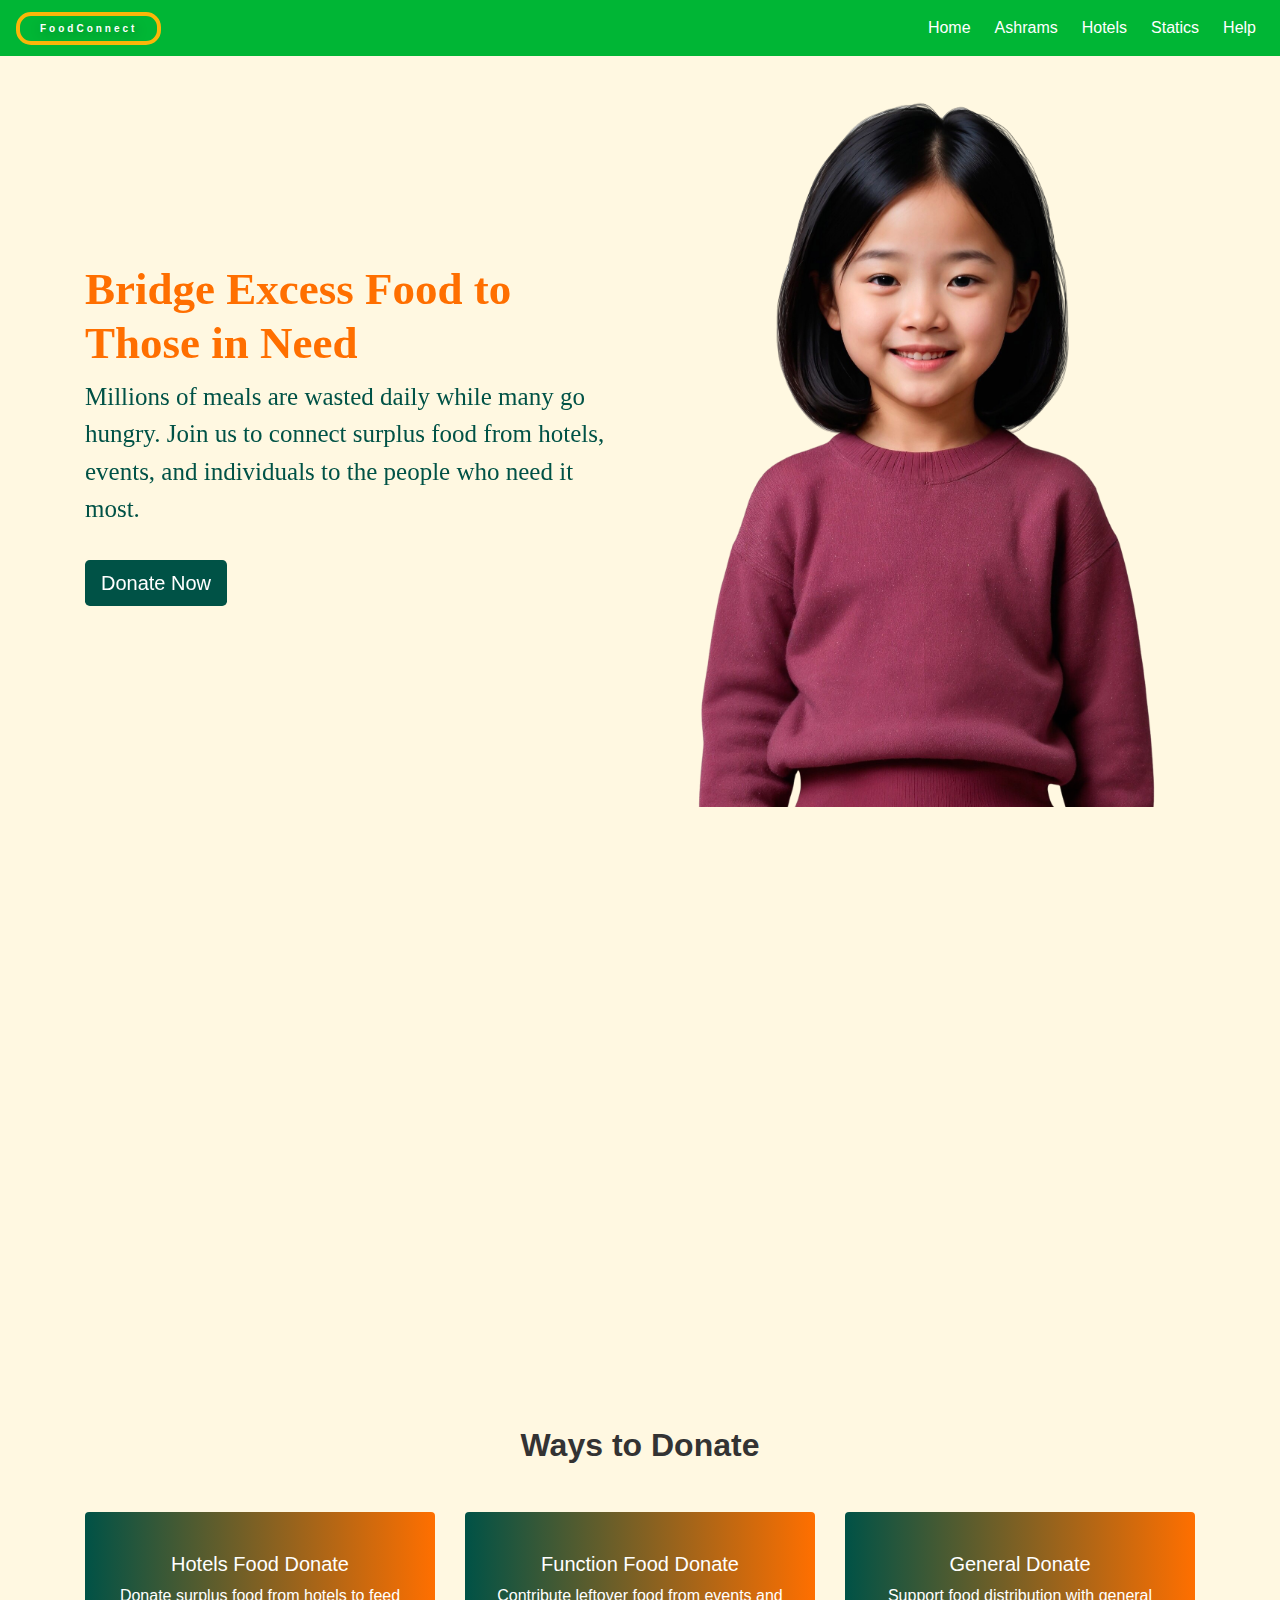
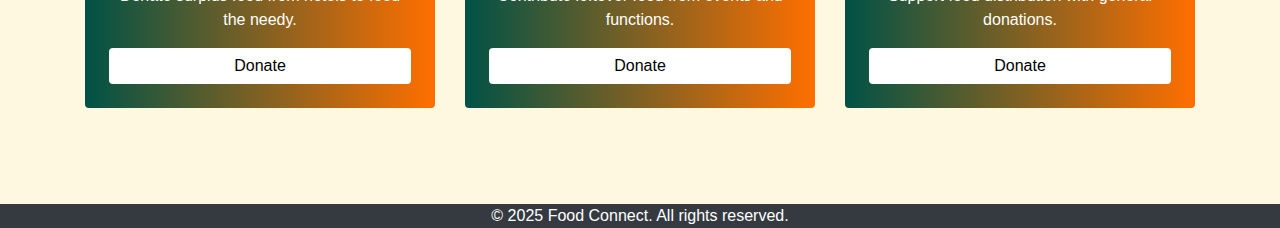
<file: index.html>
<!DOCTYPE html>
<html lang="en">

<head>
    <meta charset="UTF-8">
    <meta name="viewport" content="width=device-width, initial-scale=1">
    <title>Food Connect</title>
    <link rel="stylesheet" href="https://stackpath.bootstrapcdn.com/bootstrap/4.5.2/css/bootstrap.min.css"
        integrity="sha384-JcKb8q3iqJ61gNV9KGb8thSsNjpSL0n8PARn9HuZOnIxN0hoP+VmmDGMN5t9UJ0Z" crossorigin="anonymous" />
    <script src="https://code.jquery.com/jquery-3.5.1.slim.min.js"
        integrity="sha384-DfXdz2htPH0lsSSs5nCTpuj/zy4C+OGpamoFVy38MVBnE+IbbVYUew+OrCXaRkfj"
        crossorigin="anonymous"></script>
    <script src="https://cdn.jsdelivr.net/npm/popper.js@1.16.1/dist/umd/popper.min.js"
        integrity="sha384-9/reFTGAW83EW2RDu2S0VKaIzap3H66lZH81PoYlFhbGU+6BZp6G7niu735Sk7lN"
        crossorigin="anonymous"></script>
    <script src="https://stackpath.bootstrapcdn.com/bootstrap/4.5.2/js/bootstrap.min.js"
        integrity="sha384-B4gt1jrGC7Jh4AgTPSdUtOBvfO8shuf57BaghqFfPlYxofvL8/KUEfYiJOMMV+rV"
        crossorigin="anonymous"></script>
    <link href="https://unpkg.com/aos@2.3.1/dist/aos.css" rel="stylesheet">
    <script src="https://unpkg.com/aos@2.3.1/dist/aos.js"></script>
    <link rel="stylesheet" href="index.css">
</head>

<body>
    <div class="content">
        <nav class="navbar navbar-expand-lg navbar-light bg-info fixed-top navbar-custom">
            <a class="navbar-brand brand-heading" href="#">FoodConnect</a>
            <button class="navbar-toggler" type="button" data-toggle="collapse" data-target="#navbarSupportedContent"
                aria-controls="navbarSupportedContent" aria-expanded="false" aria-label="Toggle navigation">
                <span class="navbar-toggler-icon"></span>
            </button>

            <div class="collapse navbar-collapse" id="navbarSupportedContent">
                <ul class="navbar-nav ml-auto">
                    <li class="nav-item active ml-2">
                        <a class="nav-link" href="#">Home <span class="sr-only">(current)</span></a>
                    </li>
                    <li class="nav-item navitem2 ml-2">
                        <a class="nav-link" href="index1.html">Ashrams</a>
                    </li>
                    <li class="nav-item navitem2 ml-2">
                        <a class="nav-link" href="#">Hotels</a>
                    </li>
                    <li class="nav-item navitem2 ml-2">
                        <a class="nav-link" href="statics.php">Statics</a>
                    </li>
                    <li class="nav-item navitem2 ml-2">
                        <a class="nav-link" href="#">Help</a>
                    </li>
                </ul>
            </div>
        </nav>
        <section class="hero-section">
            <div class="container">
                <div class="row align-items-center">
                    <div class="col-md-6" data-aos="fade-right">
                        <!-- <h1 class="text-center brand-heading">FoodConnect</h1> -->
                        <h1 class="display-4 font-weight-bold bridge-excess">Bridge Excess Food to Those in Need</h1>
                        <p class="lead2">Millions of meals are wasted daily while many go hungry. Join us to connect
                            surplus food from hotels, events, and individuals to the people who need it most.</p>
                        <a href="#donatesection" class="btn btn-custom2 btn-lg mt-3 donate-now">Donate Now</a>
                    </div>
                    <div class="col-md-6 slide-left">
                        <img src="7 HAmArivu baby.png" alt="Food Donation" class="pulsate-fwd hero-img">
                    </div>
                </div>
            </div>
        </section>

        <section class="py-5">
            <div class="container" data-aos="fade-left">
                <h2 class="mb-4 text-center top-contributing">Top Contributing Hotels</h2>
                <div class="rank-list p-4">
                    <ul class="list-group">
                        <li class="list-group-item d-flex justify-content-between align-items-center">
                            <svg xmlns="http://www.w3.org/2000/svg" class="starlogo" viewBox="0 0 24 24"
                                fill="currentColor" class="size-6">
                                <path fill-rule="evenodd"
                                    d="M10.788 3.21c.448-1.077 1.976-1.077 2.424 0l2.082 5.006 5.404.434c1.164.093 1.636 1.545.749 2.305l-4.117 3.527 1.257 5.273c.271 1.136-.964 2.033-1.96 1.425L12 18.354 7.373 21.18c-.996.608-2.231-.29-1.96-1.425l1.257-5.273-4.117-3.527c-.887-.76-.415-2.212.749-2.305l5.404-.434 2.082-5.005Z"
                                    clip-rule="evenodd" />
                            </svg>Hotel Grand Palace <span class="badge badge-light badge-pill">120 Donations</span>
                        </li>
                        <li class="list-group-item d-flex justify-content-between align-items-center">
                            <svg xmlns="http://www.w3.org/2000/svg" class="starlogo" viewBox="0 0 24 24"
                                fill="currentColor" class="size-6">
                                <path fill-rule="evenodd"
                                    d="M10.788 3.21c.448-1.077 1.976-1.077 2.424 0l2.082 5.006 5.404.434c1.164.093 1.636 1.545.749 2.305l-4.117 3.527 1.257 5.273c.271 1.136-.964 2.033-1.96 1.425L12 18.354 7.373 21.18c-.996.608-2.231-.29-1.96-1.425l1.257-5.273-4.117-3.527c-.887-.76-.415-2.212.749-2.305l5.404-.434 2.082-5.005Z"
                                    clip-rule="evenodd" />
                            </svg>
                            Royal Feast Hotel <span class="badge badge-light badge-pill">95 Donations</span>
                        </li>
                        <li class="list-group-item d-flex justify-content-between align-items-center">
                            <svg xmlns="http://www.w3.org/2000/svg" class="starlogo" viewBox="0 0 24 24"
                                fill="currentColor" class="size-6">
                                <path fill-rule="evenodd"
                                    d="M10.788 3.21c.448-1.077 1.976-1.077 2.424 0l2.082 5.006 5.404.434c1.164.093 1.636 1.545.749 2.305l-4.117 3.527 1.257 5.273c.271 1.136-.964 2.033-1.96 1.425L12 18.354 7.373 21.18c-.996.608-2.231-.29-1.96-1.425l1.257-5.273-4.117-3.527c-.887-.76-.415-2.212.749-2.305l5.404-.434 2.082-5.005Z"
                                    clip-rule="evenodd" />
                            </svg>
                            Sunshine Inn <span class="badge badge-light badge-pill">80 Donations</span>
                        </li>
                    </ul>
                    <div class="text-right mt-3">
                        <a href="#" class="btn btn-custom">View All</a>
                    </div>
                </div>
            </div>
        </section>

        <section class="py-5" id="donatesection">
            <div class="container">
                <h2 class="text-center mb-5 top-contributing">Ways to Donate</h2>
                <div class="row">
                    <div class="col-md-4 mb-5">
                        <div class="card p-4 text-center">
                            <i class="fas fa-hotel fa-3x mb-3"></i>
                            <h5>Hotels Food Donate</h5>
                            <p>Donate surplus food from hotels to feed the needy.</p>
                            <a href="#" class="btn btn-custom" data-toggle="modal" data-target="#hotelModal">Donate</a>
                            <div class="modal fade" id="hotelModal" tabindex="-1" role="dialog"
                                aria-labelledby="hotelModalLabel" aria-hidden="true">
                                <div class="modal-dialog" role="document">
                                    <div class="modal-content">
                                        <div class="modal-header bg-primary text-white">
                                            <h5 class="modal-title" id="hotelModalLabel">Hotel Food Donation</h5>
                                            <button type="button" class="close text-white" data-dismiss="modal"
                                                aria-label="Close">
                                                <span aria-hidden="true">&times;</span>
                                            </button>
                                        </div>
                                        <form method="POST" action="send-mail.php">
                                            <div class="modal-body">
                                                <div class="form-group">
                                                    <label for="hotelName" class="text-dark">Hotel Name</label>
                                                    <input type="text" class="form-control" id="hotelName"
                                                        name="hotelName" placeholder="Enter hotel name" required>
                                                </div>
                                                <div class="form-group">
                                                    <label for="hotelAddress" class="text-dark">Address</label>
                                                    <input type="text" class="form-control" id="hotelAddress"
                                                        name="hotelAddress" placeholder="Enter address" required>
                                                </div>
                                                <div class="form-group">
                                                    <label for="quantity" class="text-dark">Quantity (Meals)</label>
                                                    <input type="number" class="form-control" id="quantity"
                                                        name="quantity" placeholder="Quantity food" required>
                                                </div>
                                                <div class="form-group">
                                                    <label for="expiry" class="text-dark">Expiry Time</label>
                                                    <input type="time" class="form-control" id="expiry" name="expiry"
                                                        required>
                                                </div>
                                                <div class="form-group">
                                                    <label for="phone" class="text-dark">Phone Number</label>
                                                    <input type="tel" class="form-control" id="phone" name="phone"
                                                        placeholder="Enter contact number" required>
                                                </div>
                                                <div class="form-group">
                                                    <label class="text-dark">Food Type</label><br>
                                                    <div class="form-check form-check-inline">
                                                        <input class="form-check-input" type="radio" name="foodType"
                                                            id="veg" value="Veg" required>
                                                        <label class="form-check-label text-dark" for="veg">Veg</label>
                                                    </div>
                                                    <div class="form-check form-check-inline">
                                                        <input class="form-check-input" type="radio" name="foodType"
                                                            id="nonVeg" value="Non-Veg" required>
                                                        <label class="form-check-label text-dark"
                                                            for="nonVeg">Non-Veg</label>
                                                    </div>
                                                </div>
                                            </div>
                                            <div class="modal-footer">
                                                <button type="button" class="btn btn-secondary"
                                                    data-dismiss="modal">Close</button>
                                                <button type="submit" class="btn btn-primary">Submit Donation</button>
                                            </div>
                                        </form>
                                    </div>
                                </div>
                            </div>
                        </div>
                    </div>
                    <div class="col-md-4 mb-5">
                        <div class="card p-4 text-center">
                            <i class="fas fa-glass-cheers fa-3x mb-3"></i>
                            <h5>Function Food Donate</h5>
                            <p>Contribute leftover food from events and functions.</p>
                            <a href="#" class="btn btn-custom" data-toggle="modal"
                                data-target="#functionModal">Donate</a>
                            <div class="modal fade" id="functionModal" tabindex="-1" role="dialog"
                                aria-labelledby="functionModalLabel" aria-hidden="true">
                                <div class="modal-dialog" role="document">
                                    <div class="modal-content">
                                        <div class="modal-header bg-success text-white">
                                            <h5 class="modal-title" id="functionModalLabel">Function Food Donation</h5>
                                            <button type="button" class="close text-white" data-dismiss="modal"
                                                aria-label="Close">
                                                <span aria-hidden="true">&times;</span>
                                            </button>
                                        </div>
                                        <form method="POST" action="sendmail-function.php">
                                            <div class="modal-body">
                                                <div class="form-group">
                                                    <label for="functionName" class="text-dark">Function Name /
                                                        Event</label>
                                                    <input type="text" class="form-control" name="functionName"
                                                        placeholder="Enter event name">
                                                </div>
                                                <div class="form-group">
                                                    <label for="venue" class="text-dark">Venue Address</label>
                                                    <input type="text" class="form-control" name="venue"
                                                        placeholder="Enter address">
                                                </div>
                                                <div class="form-group">
                                                    <label for="quantityFunction" class="text-dark">Quantity
                                                        (Meals)</label>
                                                    <input type="number" class="form-control" name="quantityFunction"
                                                        placeholder="Food Quantity">
                                                </div>
                                                <div class="form-group">
                                                    <label for="expiryFunction" class="text-dark">Expiry Time</label>
                                                    <input type="time" class="form-control" name="expiryFunction">
                                                </div>
                                                <div class="form-group">
                                                    <label for="phoneFunction" class="text-dark">Phone Number</label>
                                                    <input type="tel" class="form-control" name="phoneFunction"
                                                        placeholder="Enter contact number">
                                                </div>
                                                <div class="form-group">
                                                    <label class="text-dark">Food Type</label><br>
                                                    <div class="form-check form-check-inline">
                                                        <input class="form-check-input" type="radio"
                                                            name="foodTypeFunction" name="vegFunction" value="Veg">
                                                        <label class="form-check-label text-dark"
                                                            for="vegFunction">Veg</label>
                                                    </div>
                                                    <div class="form-check form-check-inline">
                                                        <input class="form-check-input" type="radio"
                                                            name="foodType" name="nonVegFunction" value="Non-Veg">
                                                        <label class="form-check-label text-dark"
                                                            for="nonVegFunction">Non-Veg</label>
                                                    </div>
                                                </div>
                                            </div>
                                            <div class="modal-footer">
                                                <button type="button" class="btn btn-secondary"
                                                    data-dismiss="modal">Close</button>
                                                <button type="submit" class="btn btn-success">Submit Donation</button>
                                            </div>
                                        </form>
                                    </div>
                                </div>
                            </div>
                        </div>
                    </div>
                    <div class="col-md-4 mb-5">
                        <div class="card p-4 text-center">
                            <i class="fas fa-hand-holding-heart fa-3x mb-3"></i>
                            <h5>General Donate</h5>
                            <p>Support food distribution with general donations.</p>
                            <a href="#" class="btn btn-custom" data-toggle="modal"
                                data-target="#generalModal">Donate</a>
                            <div class="modal fade" id="generalModal" tabindex="-1" role="dialog"
                                aria-labelledby="generalModalLabel" aria-hidden="true">
                                <div class="modal-dialog" role="document">
                                    <div class="modal-content">
                                        <div class="modal-header bg-warning text-dark">
                                            <h5 class="modal-title" id="generalModalLabel">General Donation</h5>
                                            <button type="button" class="close text-dark" data-dismiss="modal"
                                                aria-label="Close">
                                                <span aria-hidden="true">&times;</span>
                                            </button>
                                        </div>
                                        <form method="POST" action="sendmail-general.php">
                                            <div class="modal-body">
                                                <div class="form-group">
                                                    <label for="donorName" class="text-dark">Your Name</label>
                                                    <input type="text" class="form-control" name="donorName"
                                                        placeholder="Enter your name">
                                                </div>
                                                <div class="form-group">
                                                    <label for="donorContact" class="text-dark">Contact Number</label>
                                                    <input type="tel" class="form-control" name="donorContact"
                                                        placeholder="Enter contact number">
                                                </div>
                                                <div class="form-group">
                                                    <label for="donationType" class="text-dark">Donation Type</label>
                                                    <select class="form-control" id="donationType">
                                                        <option value="Food">Food</option>
                                                        <option value="Dress">Dress</option>
                                                        <option value="Money">Money</option>
                                                        <option value="Other">Other</option>
                                                    </select>
                                                </div>
                                                <div class="form-group">
                                                    <label for="donationDetails" class="text-dark">Additional
                                                        Details</label>
                                                    <textarea class="form-control" name="donationDetails" rows="3"
                                                        placeholder="Enter quantity, address, etc."></textarea>
                                                </div>
                                            </div>
                                            <div class="modal-footer">
                                                <button type="button" class="btn btn-secondary"
                                                    data-dismiss="modal">Close</button>
                                                <button type="submit" class="btn btn-warning">Submit Donation</button>
                                            </div>
                                        </form>
                                    </div>
                                </div>
                            </div>

                        </div>
                    </div>
                </div>
            </div>
        </section>



        <footer class="text-center py-0 bg-dark">
            <div class="container">
                <p>© 2025 Food Connect. All rights reserved.</p>
            </div>
        </footer>
    </div>
    <script>
        AOS.init();
    </script>
</body>

</html>
</file>
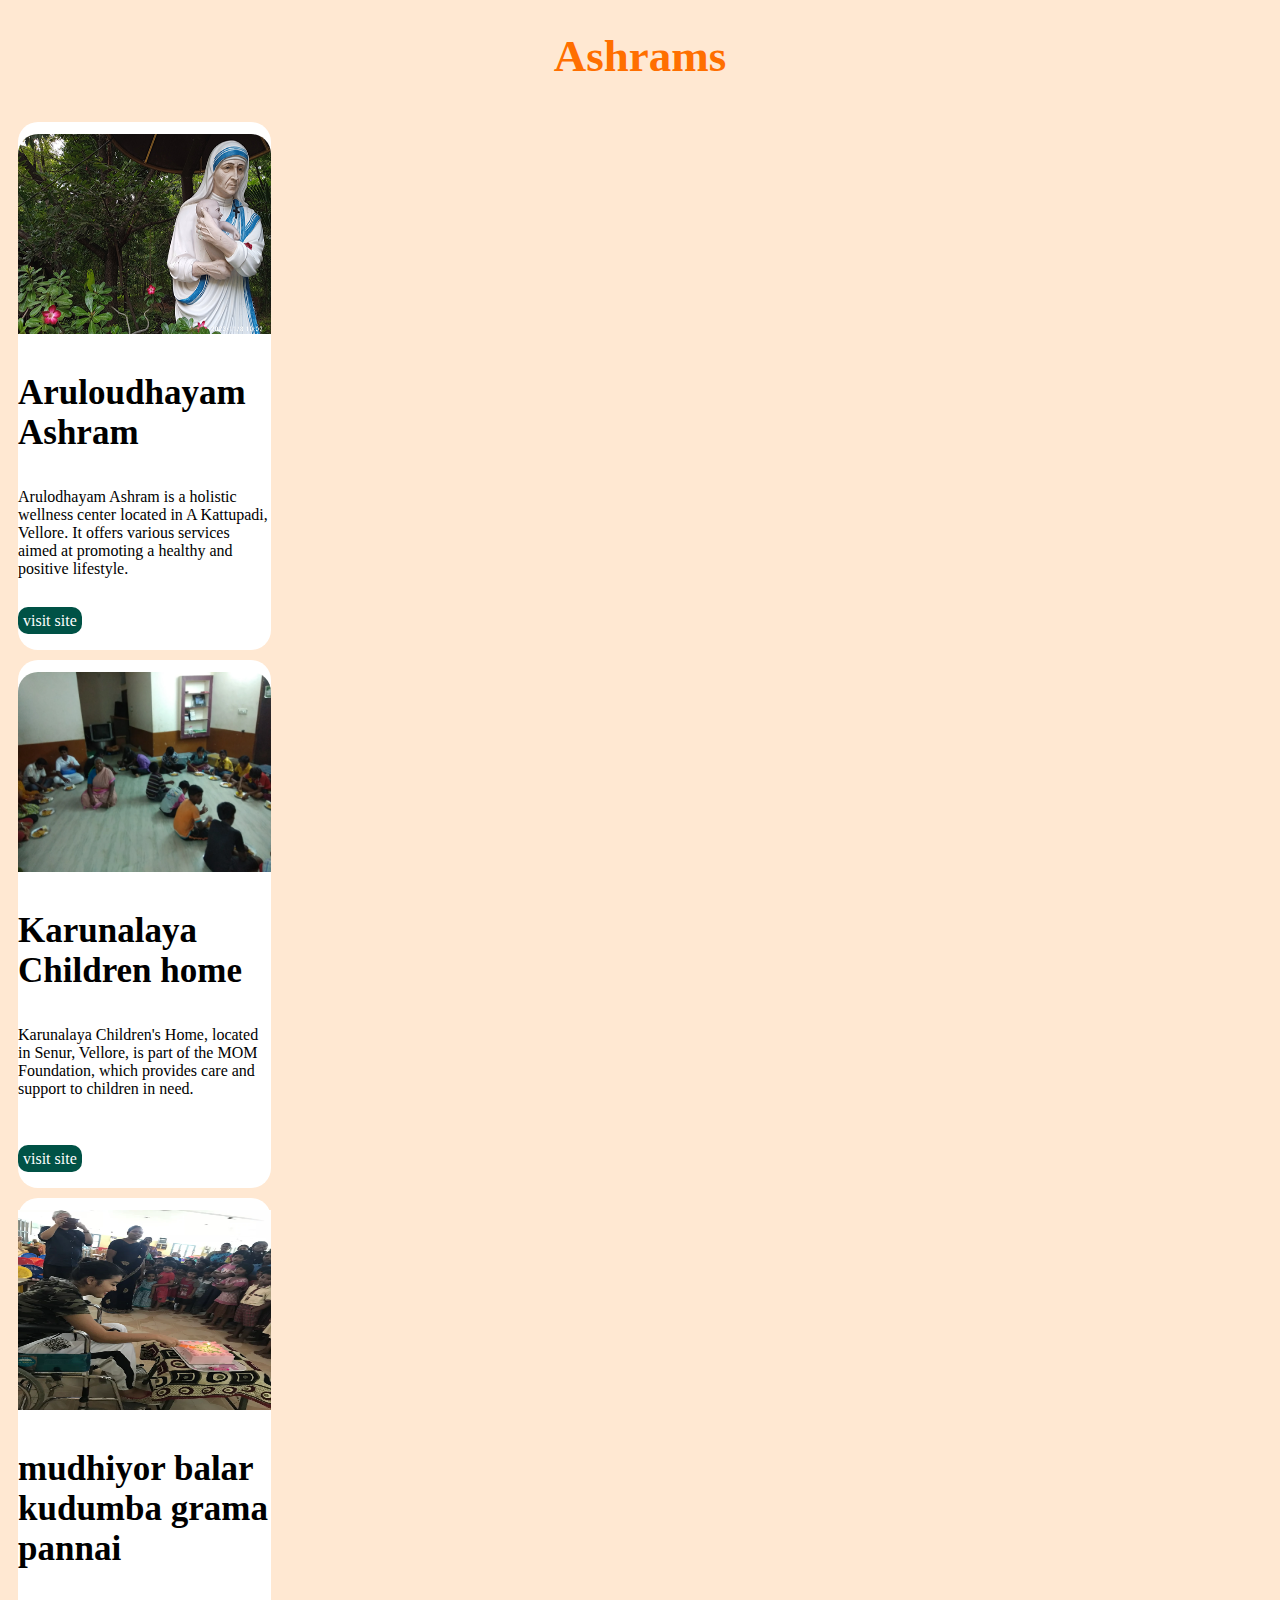
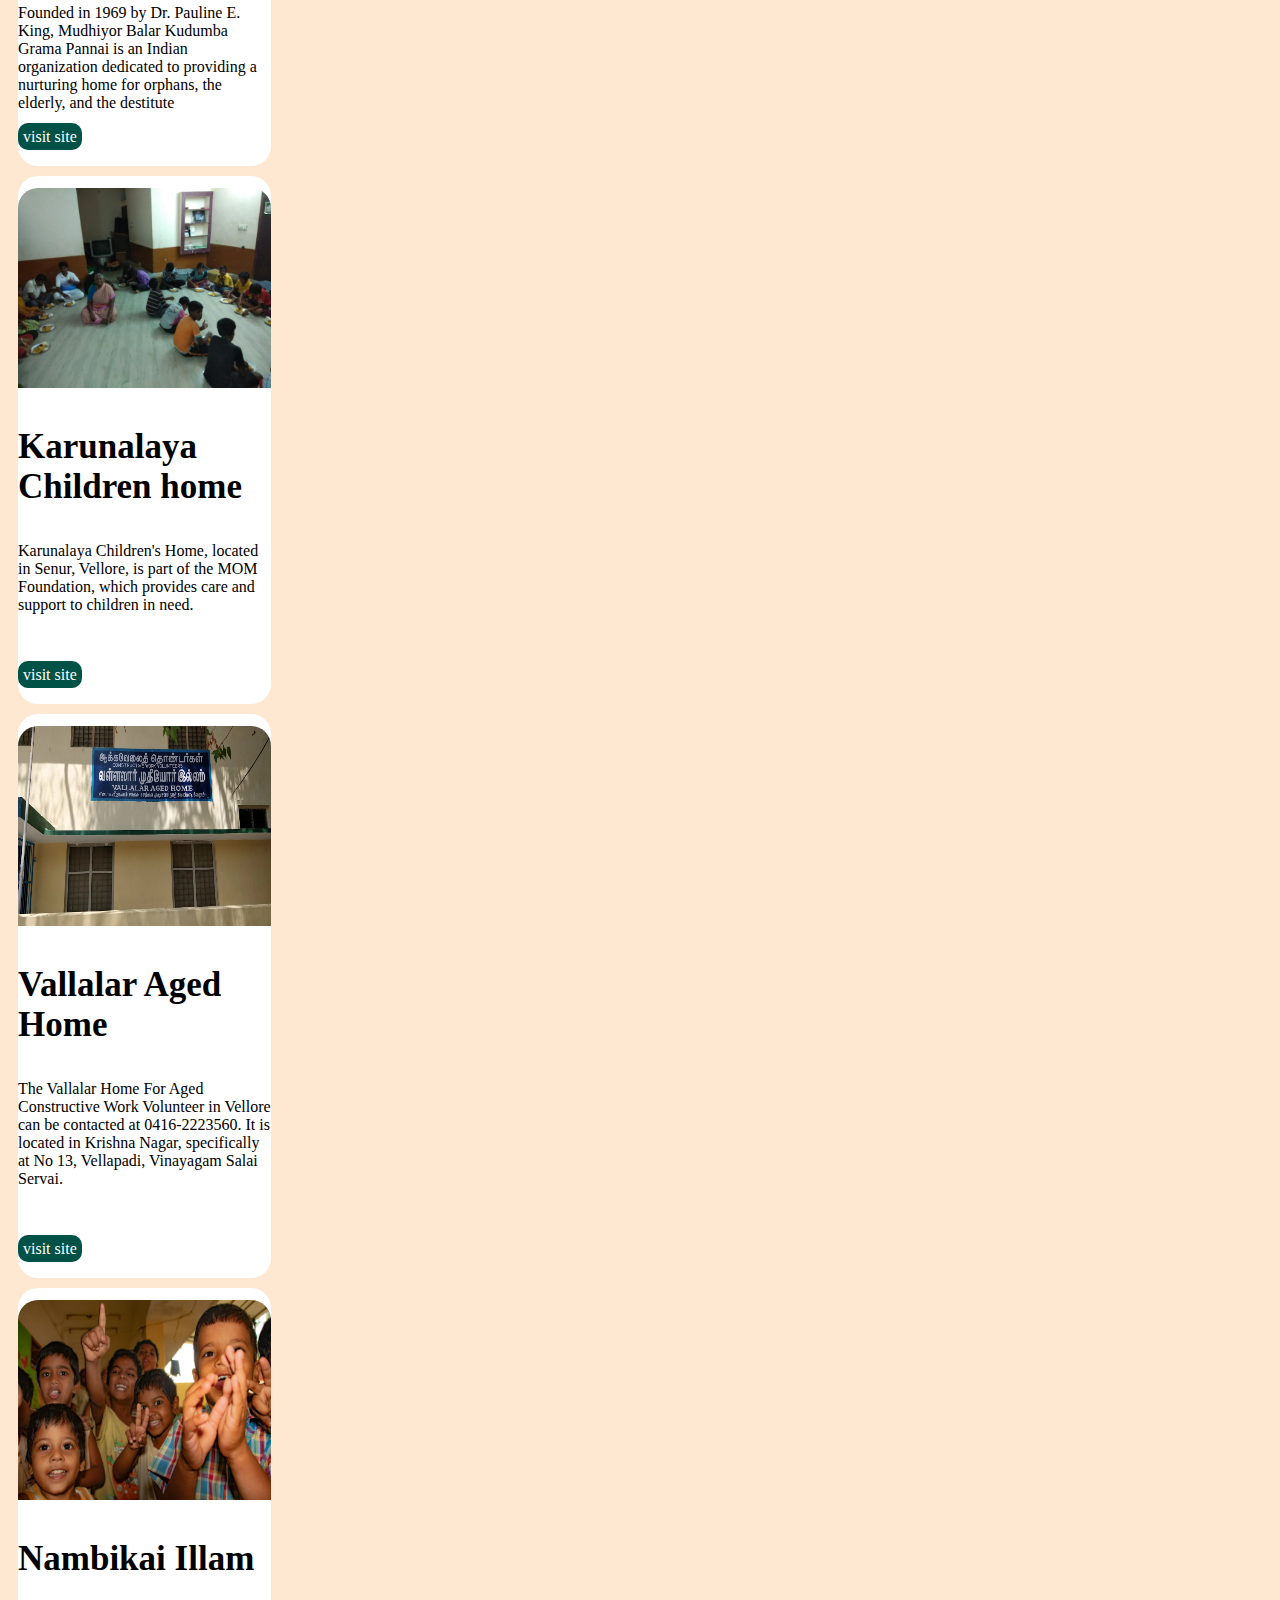
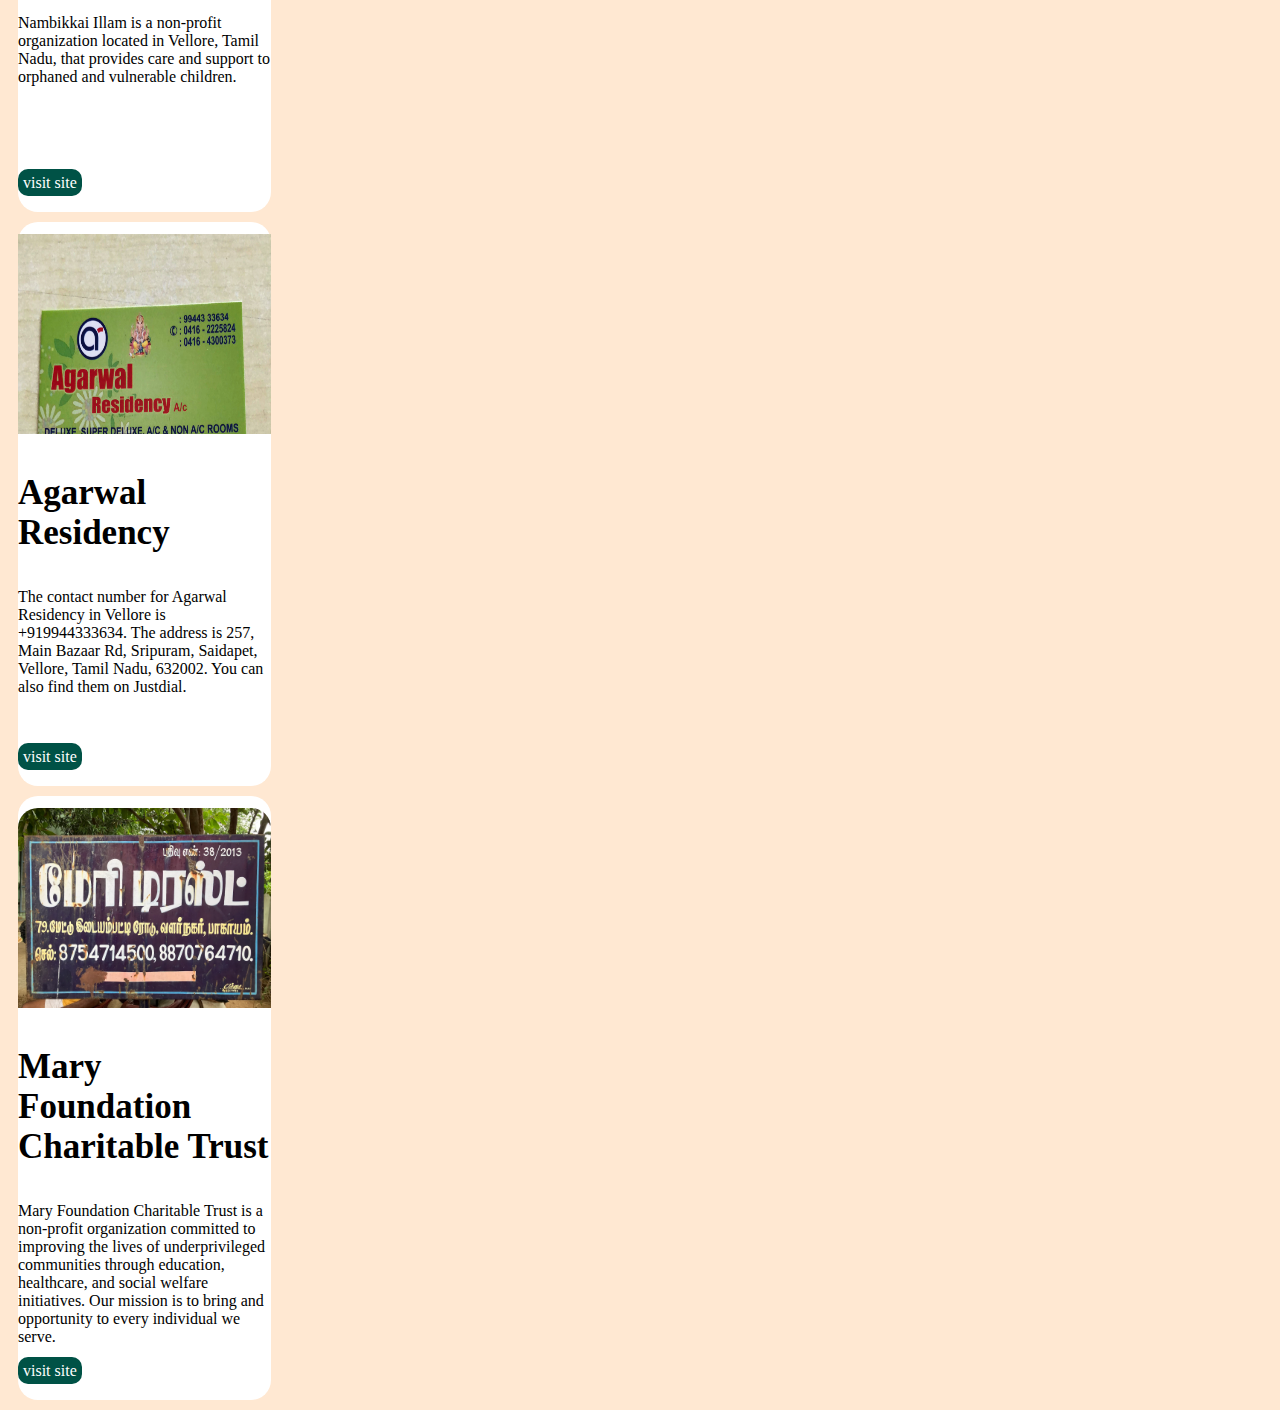
<file: index1.html>
<!DOCTYPE html>
<html lang="en">
<head>
    <meta charset="UTF-8">
    <meta name="viewport" content="width=device-width, initial-scale=1.0">
    <title>Food connect</title>
    <link rel="stylesheet" href="style.css">
    <link href="https://cdn.jsdelivr.net/npm/bootstrap@5.3.7/dist/css/bootstrap.min.css" rel="stylesheet" integrity="sha384-LN+7fdVzj6u52u30Kp6M/trliBMCMKTyK833zpbD+pXdCLuTusPj697FH4R/5mcr" crossorigin="anonymous">
    
</head>
<body class="body1">

    <h1 class="title">Ashrams</h1>
    <div class="container">
        <div class="row" >
            <div class="col div1 " >
                <img class="image" src="imag1.png">
                <h3>Aruloudhayam Ashram</h3>
                <p>Arulodhayam Ashram is a holistic wellness center located in A Kattupadi, Vellore. It offers various services aimed at promoting a healthy and positive lifestyle.</p><br>
                <a class="visit" href="https://aruloudhayamashram.com/">visit site</a>
            </div>
            <div class="col div1">
                <img class="image" src="imag3.webp">
                <h3>Karunalaya Children home</h3>
                <p>Karunalaya Children's Home, located in Senur, Vellore, is part of the MOM Foundation, which provides care and support to children in need. </p><br><br>
                <a class="visit" href="https://karunalaya.ngo/">visit site</a>
            </div>
            <div class="col div1">
                <img class="image1" src="imag4.webp">
                <h3>mudhiyor balar kudumba grama pannai</h3>
                <p>Founded in 1969 by Dr. Pauline E. King, Mudhiyor Balar Kudumba Grama Pannai is an Indian organization dedicated to providing a nurturing home for orphans, the elderly, and the destitute</p>
                <a class="visit" href="https://mbkgpkasam.org/">visit site</a>
            </div>
            <div class="col div1">
                <img class="image" src="imag3.webp">
                <h3>Karunalaya Children home</h3>
                <p>Karunalaya Children's Home, located in Senur, Vellore, is part of the MOM Foundation, which provides care and support to children in need. </p><br><br>
                <a class="visit" href="https://karunalaya.ngo/">visit site</a>
            </div>
            
        </div>
        <div class="row" >
            <div class="col div1 " >
                <img class="image" src="imag5.webp">
                <h3>Vallalar Aged Home</h3>
                <p>The Vallalar Home For Aged Constructive Work Volunteer in Vellore can be contacted at 0416-2223560. It is located in Krishna Nagar, specifically at No 13, Vellapadi, Vinayagam Salai Servai.</p><br><br>
                <a class="visit" href="https://vallalarannadhanamfoundation.com/old-age-home/">visit site</a>
            </div>
            <div class="col div1">
                <img class="image" src="imag6.webp">
                <h3>Nambikai Illam</h3>
                <p>Nambikkai Illam is a non-profit organization located in Vellore, Tamil Nadu, that provides care and support to orphaned and vulnerable children. </p><br><br><br><br>
                <a class="visit" href="https://www.worldschildren.org/diwali-festival/diwali-celebration-at-nambikai-illam-5-web/">visit site</a>
            </div>
            <div class="col div1">
                <img class="image1" src="imag7.webp">
                <h3>Agarwal Residency</h3>
                <p>The contact number for Agarwal Residency in Vellore is +919944333634. The address is 257, Main Bazaar Rd, Sripuram, Saidapet, Vellore, Tamil Nadu, 632002. You can also find them on Justdial. </p><br><br>
                <a class="visit" href="https://www.yogiramsuratkumarashram.org/">visit site</a>
            </div>
            <div class="col div1">
                <img class="image" src="imag8.webp">
                <h3>Mary Foundation Charitable Trust</h3>
                <p>Mary Foundation Charitable Trust is a non-profit organization committed to improving the lives of underprivileged communities through education, healthcare, and social welfare initiatives. Our mission is to bring and opportunity to every individual we serve. </p>
                <a class="visit" href="https://www.momindia.org/">visit site</a>
            </div>
            
        </div>
    
    </div>
</body>
</html>
</file>
<file: index.css>
body {
    /* background-image:url("https://img.freepik.com/premium-photo/food-cooking-preparation-background-kitchen-table-background-with-spices-herbs-vegetables-parsley-onion-garlic-tomatoes-salt-olive-oil-white-background-top-view-flatlay-copy-space_136595-20794.jpg"); */
    background-color:#FFF8E1;
    height:100vh;
    background-size:cover;
    color: #333;
}

.navbar {
    /* background-color: #00b635; */
}
.navbar .nav-link,
.navbar-brand {
    color: #fff !important;
}
.navbar-custom{
  background-color:#00b635 !important;
}
.hero-section {
    padding: 60px 0px;
}
.bridge-excess{
    color:#ff6f00;
    font-size:45px;
    font-family: 'Lobster', cursive;;
    font-weight: 700;
}
.hero-img{
    width: 100%;
    height:100%;
}
.pulsate-fwd {
	-webkit-animation: pulsate-fwd 5s ease-in-out infinite both;
	        animation: pulsate-fwd 5s ease-in-out infinite both;
}
@-webkit-keyframes pulsate-fwd {
  0% {
    -webkit-transform: scale(1);
            transform: scale(1);
  }
  50% {
    -webkit-transform: scale(1.1);
            transform: scale(1.1);
  }
  100% {
    -webkit-transform: scale(1);
            transform: scale(1);
  }
}
@keyframes pulsate-fwd {
  0% {
    -webkit-transform: scale(1);
            transform: scale(1);
  }
  50% {
    -webkit-transform: scale(1.1);
            transform: scale(1.1);
  }
  100% {
    -webkit-transform: scale(1);
            transform: scale(1);
  }
}


.slide-left {
    -webkit-animation: slide-in-right 1s cubic-bezier(0.250, 0.460, 0.450, 0.940) both;
	        animation: slide-in-right 1s cubic-bezier(0.250, 0.460, 0.450, 0.940) both;
}
@-webkit-keyframes slide-in-right {
  0% {
    -webkit-transform: translateX(1000px);
            transform: translateX(1000px);
    opacity: 0;
  }
  100% {
    -webkit-transform: translateX(0);
            transform: translateX(0);
    opacity: 1;
  }
}
@keyframes slide-in-right {
  0% {
    -webkit-transform: translateX(1000px);
            transform: translateX(1000px);
    opacity: 0;
  }
  100% {
    -webkit-transform: translateX(0);
            transform: translateX(0);
    opacity: 1;
  }
}




.btn-custom2 {
    background-color:#005246;
    color: #fff;
    border: none;
}

.btn-custom {
    background-color:white;
    color: black;
    border: none;
}

.btn-custom:hover {
    background-color: #005246;
    color:white;
}
.btn-custom2:hover {
    background-color: #005246;
    color:white;
}

.card {
    background: linear-gradient(to left,#ff6f00, #005246);
    color: #fff;
    border: none;
}
.rank-list {
    background-color:#c4fcf0;
    color: #fff;
    border-radius: 10px;
}

.list-group-item {
    background-image:linear-gradient(orange,red);
    margin-bottom: 10px;
    color: #fff;
    border: none;
}
.lead2{
    color:#005246;
    font-size:25px;
    font-family:"Roboto";
}

footer {
    color: #fff;
}
.brand-heading {
      font-family: 'Poppins', sans-serif;
      font-size: 10px;
      font-weight: 900;
      /* background: linear-gradient(45deg, #ff512f, #dd2476); */
      border: 4px solid rgb(250, 182, 9);
      border-radius: 15px;
      display: inline-block;
      text-shadow: 2px 2px 12px rgba(0,0,0,0.4);
      letter-spacing: 3px;
      transition: all 0.3s ease-in-out;
      color:white;
      padding-left: 20px;
      padding-right: 20px;
}

    .starlogo{
        width:50px;
        color:yellow;
    }
    .top-contributing{
        font-family:"gd sherpa",sans-serif;
        font-weight:bold;
    }
    .donate-now{
      -webkit-animation: bounce-top 1s both;
	        animation: bounce-top 1s both;
    }
    @-webkit-keyframes donate-now {
  0% {
    -webkit-transform: translateY(-45px);
            transform: translateY(-45px);
    -webkit-animation-timing-function: ease-in;
            animation-timing-function: ease-in;
    opacity: 1;
  }
  24% {
    opacity: 1;
  }
  40% {
    -webkit-transform: translateY(-24px);
            transform: translateY(-24px);
    -webkit-animation-timing-function: ease-in;
            animation-timing-function: ease-in;
  }
  65% {
    -webkit-transform: translateY(-12px);
            transform: translateY(-12px);
    -webkit-animation-timing-function: ease-in;
            animation-timing-function: ease-in;
  }
  82% {
    -webkit-transform: translateY(-6px);
            transform: translateY(-6px);
    -webkit-animation-timing-function: ease-in;
            animation-timing-function: ease-in;
  }
  93% {
    -webkit-transform: translateY(-4px);
            transform: translateY(-4px);
    -webkit-animation-timing-function: ease-in;
            animation-timing-function: ease-in;
  }
  25%,
  55%,
  75%,
  87% {
    -webkit-transform: translateY(0px);
            transform: translateY(0px);
    -webkit-animation-timing-function: ease-out;
            animation-timing-function: ease-out;
  }
  100% {
    -webkit-transform: translateY(0px);
            transform: translateY(0px);
    -webkit-animation-timing-function: ease-out;
            animation-timing-function: ease-out;
    opacity: 1;
  }
}
@keyframes bounce-top {
  0% {
    -webkit-transform: translateY(-45px);
            transform: translateY(-45px);
    -webkit-animation-timing-function: ease-in;
            animation-timing-function: ease-in;
    opacity: 1;
  }
  24% {
    opacity: 1;
  }
  40% {
    -webkit-transform: translateY(-24px);
            transform: translateY(-24px);
    -webkit-animation-timing-function: ease-in;
            animation-timing-function: ease-in;
  }
  65% {
    -webkit-transform: translateY(-12px);
            transform: translateY(-12px);
    -webkit-animation-timing-function: ease-in;
            animation-timing-function: ease-in;
  }
  82% {
    -webkit-transform: translateY(-6px);
            transform: translateY(-6px);
    -webkit-animation-timing-function: ease-in;
            animation-timing-function: ease-in;
  }
  93% {
    -webkit-transform: translateY(-4px);
            transform: translateY(-4px);
    -webkit-animation-timing-function: ease-in;
            animation-timing-function: ease-in;
  }
  25%,
  55%,
  75%,
  87% {
    -webkit-transform: translateY(0px);
            transform: translateY(0px);
    -webkit-animation-timing-function: ease-out;
            animation-timing-function: ease-out;
  }
  100% {
    -webkit-transform: translateY(0px);
            transform: translateY(0px);
    -webkit-animation-timing-function: ease-out;
            animation-timing-function: ease-out;
    opacity: 1;
  }
}
.backbutton{
        color:white;
        text-decoration:none;
}
</file>
<file: style.css>
.image{
    height: 200px;
    width: 100%;
    border-top-left-radius: 20px;
    border-top-right-radius:20px ;
}
.image1{
    height: 200px;
    width: 100%;
    
}
.div1{
    background-color: white;
    width: 20%;
    border-radius: 20px;
    margin: 10px;
    padding-top: 12px;
    padding-bottom: 20px;
    
            
    
}



.body1{
    background-color: #FFE8D2;
}
.title{
    text-align: center;
    padding-bottom: 10px;
    color: #ff6f00;
    font-size: 45px;
    font-weight: 600;
    

}
h3{
    font-size: 35px;
}
.visit{
    text-decoration: none;
    padding: 5px;
    border-radius: 10px;
    background-color: #005246;
    color: white;
}
</file>
